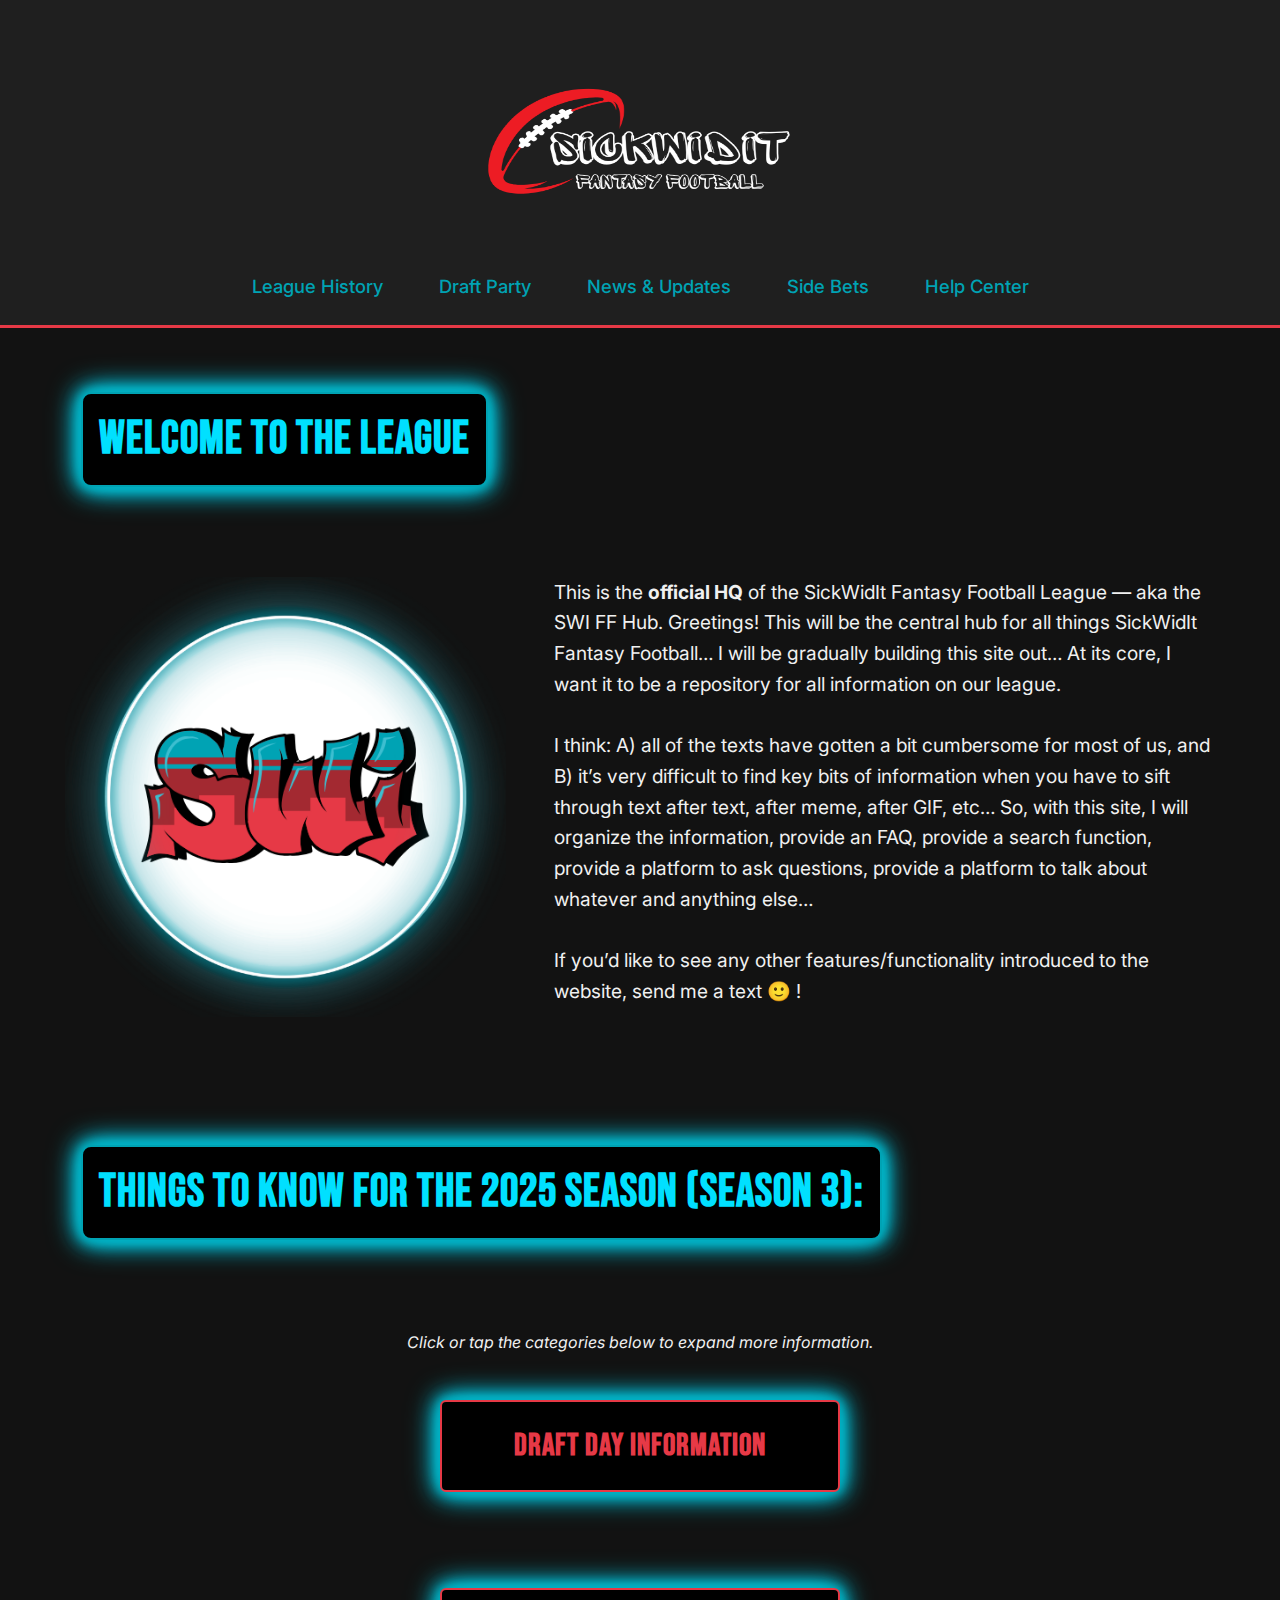
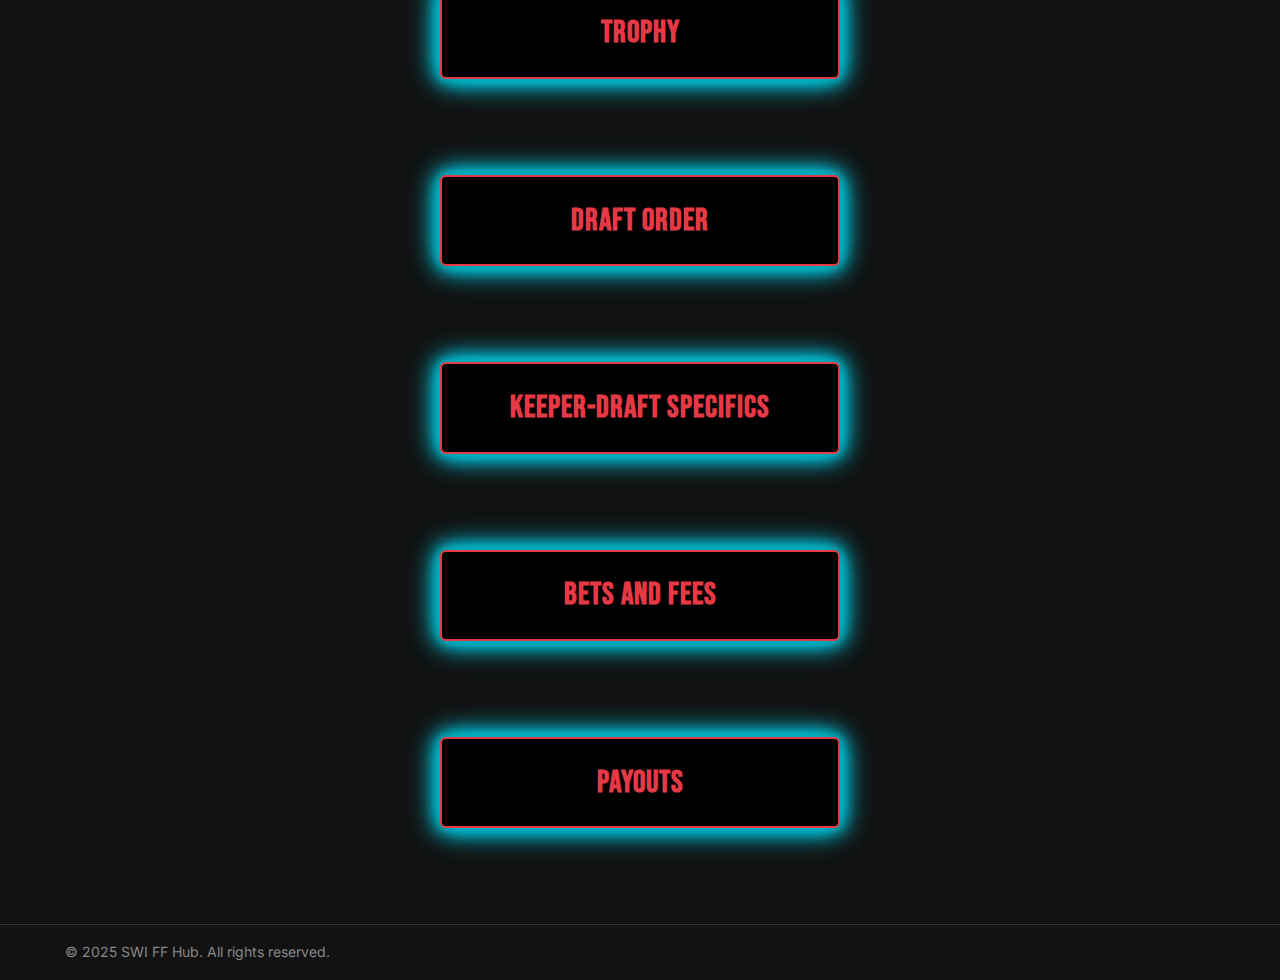
<file: index.html>
<!DOCTYPE html>
<html lang="en">
<head>
  <meta charset="UTF-8" />
  <meta name="viewport" content="width=device-width, initial-scale=1" />
  <title>SWI FF Hub - SickWidIt Fantasy Football</title>

  <!-- Fonts -->
  <link href="https://fonts.googleapis.com/css2?family=Bebas+Neue&family=Inter:wght@400;600&display=swap" rel="stylesheet">
  
  <link rel="stylesheet" href="style.css" />
</head>
<body>
  <header class="site-header">
    <div class="logo-crop">
      <img src="assets/logo.png" alt="SWI FF Hub Logo" class="logo" />
      <img src="assets/logo-icon.png" alt="SWI FF Hub Icon" class="logo-icon" />
    </div>
    <button class="nav-toggle" aria-label="Toggle navigation">
      &#9776; 
    </button>
    
    <nav class="navbar">
      <ul class="nav-links">
        <li><a href="#">League History</a></li>
        <li><a href="#">Draft Party</a></li>
        <li><a href="#">News & Updates</a></li>
        <li><a href="#">Side Bets</a></li>
        <li><a href="#">Help Center</a></li>
      </ul>
    </nav>
  </header>
  
  

  <main class="container">

    <section id="intro">
        <h2 style="align-items:right">Welcome to the League</h2>
        <div id="intro-split">
          <img class="logo-icon" src="assets/logo-icon.png" alt="JC$ Headshot">
          <p class="intro-text">
            This is the <strong>official HQ</strong> of the SickWidIt Fantasy Football League — aka the SWI FF Hub.  
            Greetings! This will be the central hub for all things SickWidIt Fantasy Football… 
            I will be gradually building this site out… At its core, I want it to be a repository for all information on our league. 
            <br><br>
            I think:
            A) all of the texts have gotten a bit cumbersome for most of us, and 
            B) it’s very difficult to find key bits of information when you have to sift through text after text, after meme, after GIF, etc… 
            So, with this site, I will organize the information, provide an FAQ, provide a search function, provide a platform to ask questions, provide a platform to talk about whatever and anything else… 
            <br><br>
            If you’d like to see any other features/functionality introduced to the website, send me a text 🙂 !  
          </p>
        </div>
    </section>
      

    <section id="league-info-panel">
        <div id="current-info">
            <h2>Things to Know for the 2025 Season (Season 3):</h2>
            <p class="accordion-direction">Click or tap the categories below to expand more information.</p>

            <section>
                <h3>Draft Day Information</h3>
                <p>The draft will be <strong>Saturday, August 30 @ 6:30 PM MST</strong></p>
          
                <h4>Party Details</h4>
                <p>
                  The party starts at <strong>4:00 PM</strong>. Food will be coming off the grill between 4:00 and 4:30ish. Fun and shenanigans until around 6:15… then everyone get super serious and get ready to draft @ 6:30.
                </p>
                <p>
                  Emerson and Matt have once again been kind enough to let us use their house for the party — <strong>6290 Montarbor Dr.</strong>
                </p>
                <br><br>
          
                <h5>“What will there be? And, why should I come?” you ask?</h5>
                <ul>
                  <li>Seriously bomb-ass food (we’ll get a Google Doc list going — bring something if you’d like!)</li>
                  <li>Cornhole</li>
                  <li>Beer and alcohol (plenty available, but please BYOB)</li>
                  <li>Beer Pong</li>
                  <li>A wide assortment of video games</li>
                  <li>Face painting</li>
                  <li>Slip’n’slide</li>
                  <li>Petting Zoo</li>
                  <li>And much more!</li>
                </ul>
                <br>
          
                <p><em>Side Note:</em> Bringing a friend is cool as long as they’re cool.</p>
              </section>
          
              <section>
                <h3>Trophy</h3>
                <p>
                  ~$15 of your buy-in will go toward the trophy this year. I’ll probably get something like a perpetual trophy (one with mini-plaques we can engrave each year). Input is welcome, but I’m not picky — just want it to be passable and engravable.
                </p>
              </section>
          
              <section>
                <h3>Draft Order</h3>
                <ol>
                  <li>Emerson</li>
                  <li>Will</li>
                  <li>Axel</li>
                  <li>Chris</li>
                  <li>Josh</li>
                  <li>Jon</li>
                  <li>Matt</li>
                  <li>Kevin</li>
                  <li>Min</li>
                  <li>Jess</li>
                </ol>
              </section>
          
              <section>
                <h3>Keeper-Draft Specifics</h3>
                <ul>
                  <li>Each manager gets up to <strong>three keepers</strong>.</li>
                  <li>You can own a player for up to 3 years (meaning you can keep him twice).</li>
                  <li>Keepers must be taken in the round they were drafted.</li>
                  <li>If taken from the waiver wire, the player is a <strong>last round</strong> keeper.</li>
                  <li>If all 3 keepers were waiver pickups, they can be your 14th, 15th, and 16th picks.</li>
                  <li>If you drop and reacquire a player in the same season, you must take him at his original draft round.</li>
                  <li>If two keepers fall in the same round, one will go in the next round.</li>
                </ul>
          
                <h4>Examples:</h4>
                <ul>
                  <li>If you have two 5th-rounders and one 7th-rounder, you keep them in rounds 5, 6, and 7.</li>
                  <li>If you have one 15th and two 16th-rounders, they become your 14th, 15th, and 16th picks.</li>
                </ul>
          
                <p>
                  <strong>Deadline to lock picks:</strong> August 24, 2025 @ 6:00 PM
                </p>
          
                <h4>How to Lock Your Keepers:</h4>
                <ol>
                  <li>Go to the ESPN app/site and log in.</li>
                  <li>Navigate to your fantasy team.</li>
                  <li>Select the <strong>“League”</strong> tab.</li>
                  <li>Click <strong>“Keepers”</strong>.</li>
                  <li>Enter up to 3 keepers. You can edit your picks until the deadline.</li>
                </ol>
          
                <p><em>Miss the deadline? Sucks to suck… no keepers for you.</em></p>
          
                <p>
                  Once the lock is in, I’ll place your keepers in the proper rounds.
                  You can check draft history by going to your team’s home > “League” tab > “Draft Recap”. Use the dropdown in the top right to see previous years.
                </p>
              </section>
          
              <section>
                <h3>Bets and Fees</h3>
                <p><strong>Entry Fee:</strong> $50</p><br>
                <p>
                  If you need to pay later, just pay when you can. I only need it in time to pay the winners.
                </p>
                <p>
                  $50 will be the ongoing fee for now. If you’re worried about continuing in the league due to cost, please contact me. We don’t want anyone to leave — we just love gambling (because we’re degenerates).
                </p>
                <p>
                  The extra $15 will go toward a bigger pot and/or side bets. We’ll finalize that before the 2026 season starts.
                </p>
          
                <h4>Side Bets (included in your buy-in):</h4>
                <ul>
                  <li><strong>Best Week:</strong> $25 to the highest weekly team score</li>
                  <li><strong>Benchwarmers Week:</strong> At the nine week mark, we will use a randomizer to select a random week out of the first eight weeks, and whichever team had the benched player with the most points in that week gets a the $25 side bet</li>
                  <li><strong>Bad Beat:</strong> $25 to the highest-scoring loss</li>
                  <li><strong>Survivor:</strong> Each week, lowest scorer is dropped until one remains — winner gets $25</li>
                   
                </ul>
              </section>
              <section>
                <h3>Payouts</h3>
                <ul>
                  <li><strong>1st Place:</strong> $150</li>
                  <li><strong>2nd Place:</strong> $75</li>
                  <li><strong>3rd Place:</strong> $25</li>
                  <li><strong>Side Bet Winners:</strong> $25 each</li>
                  <br><br>
                </ul>
          
                <p>All payouts will be made promptly at the end of the season.</p>
              </section>
          

        </div>
        
    </section>
  </main>

  <footer>
    <div class="container">
      <p>© 2025 SWI FF Hub. All rights reserved.</p>
    </div>
  </footer>

  <script>
    document.addEventListener("DOMContentLoaded", function () {
      const headers = document.querySelectorAll("#league-info-panel h3");
    
      headers.forEach((header) => {
        // Grab all sibling content until the next h3
        let panelContent = [];
        let sibling = header.nextElementSibling;
        while (sibling && sibling.tagName !== "H3") {
          panelContent.push(sibling);
          sibling = sibling.nextElementSibling;
        }
    
        // Wrap content in accordion-panel div
        const wrapper = document.createElement("div");
        wrapper.classList.add("accordion-panel");
        panelContent.forEach(el => wrapper.appendChild(el));
        header.parentNode.insertBefore(wrapper, sibling);
    
        // Click toggle
        header.addEventListener("click", () => {
          const openPanel = document.querySelector(".accordion-panel.open");
          if (openPanel && openPanel !== wrapper) {
            openPanel.classList.remove("open");
            openPanel.previousElementSibling.classList.remove("active");
          }
          wrapper.classList.toggle("open");
          header.classList.toggle("active");
        });
      });
    });
  </script>
    

</body>
</html>
</file>
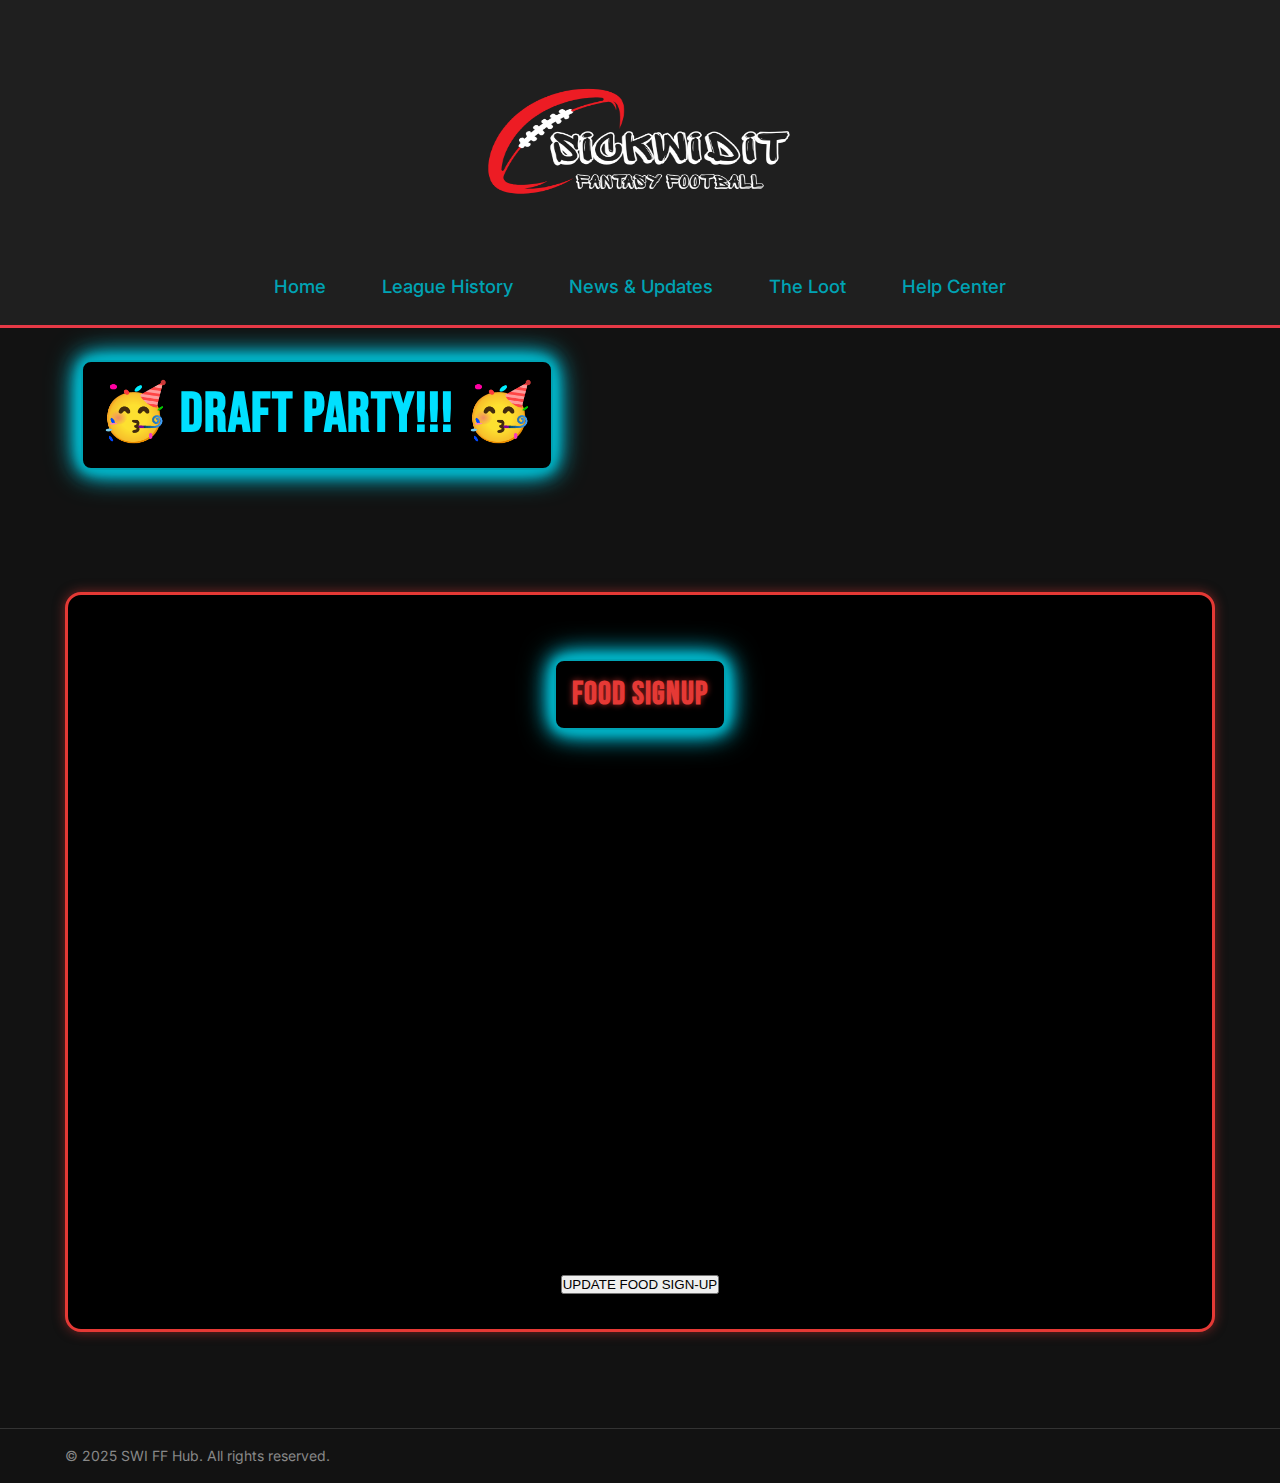
<file: draft-party.html>
<!DOCTYPE html>
<html lang="en">
<head>
  <meta charset="UTF-8" />
  <meta name="viewport" content="width=device-width, initial-scale=1" />
  <title>SWI FF Hub - Draft Party</title>

  <!-- Fonts -->
  <link href="https://fonts.googleapis.com/css2?family=Bebas+Neue&family=Inter:wght@400;600&display=swap" rel="stylesheet" />
  
  <!-- Main stylesheet -->
  <link rel="stylesheet" href="style.css" />
</head>
<body>
  <header class="site-header">

    <div class="logo-crop">
        <a href="index.html"><img src="assets/logo.png" alt="SWI FF Hub Logo" class="logo" /></a>
      <img src="assets/logo-icon.png" alt="SWI FF Hub Icon" class="logo-icon" />
    </div>

    <button 
        class="nav-toggle" 
        aria-label="Toggle navigation">
            &#9776;
    </button>
    
    <nav class="navbar">
      <ul class="nav-links">
        <li class="home-link"><a href="index.html">Home</a></li>
        <li><a href="#">League History</a></li>
        <li><a href="#">News & Updates</a></li>
        <li><a href="the-loot.html">The Loot</a></li>
        <li><a href="#">Help Center</a></li>
      </ul>
      <div id="red-rectangle"></div>
    </nav>
    
  </header>

  <main class="container">
    <h1>🥳 Draft Party!!! 🥳</h1>
    <section class="overview-wrapper">

        <div class="side-bet-update">
            <h1>Food SignUp</h1>
            <br><br>
            <iframe 
                src="https://docs.google.com/spreadsheets/d/e/2PACX-1vQT9MZch63Rk_703uyhkfkuPPd_dfehEZGBwk_niit8CVLpUiL3R0kDZLCzmY0iymnd4MEDLH_tdhqN/pubhtml?gid=0&amp;single=true&amp;widget=true&amp;headers=false"
                style="width:70%; height:450px; border:none; justify-content: center!important; align-items:center!important"
                title="Food SignUp">
            </iframe>
            <br><br>

            <button 
                class="main-btn-style" 
                onclick="window.open('https://docs.google.com/spreadsheets/d/1Q_hmb1Y-Zw4mH3M3lhH5BaWPL2Cj7j9zLgcH289ErM4/edit?gid=0', '_blank')">
                UPDATE FOOD SIGN-UP
            </button>

  
        </div>
      
      </section>
      
      
      
  </main>
  

  <footer>
    <div class="container">
      <p>© 2025 SWI FF Hub. All rights reserved.</p>
    </div>
  </footer>
   
  <script src="functions.js" defer></script>

</body>
</html>
</file>
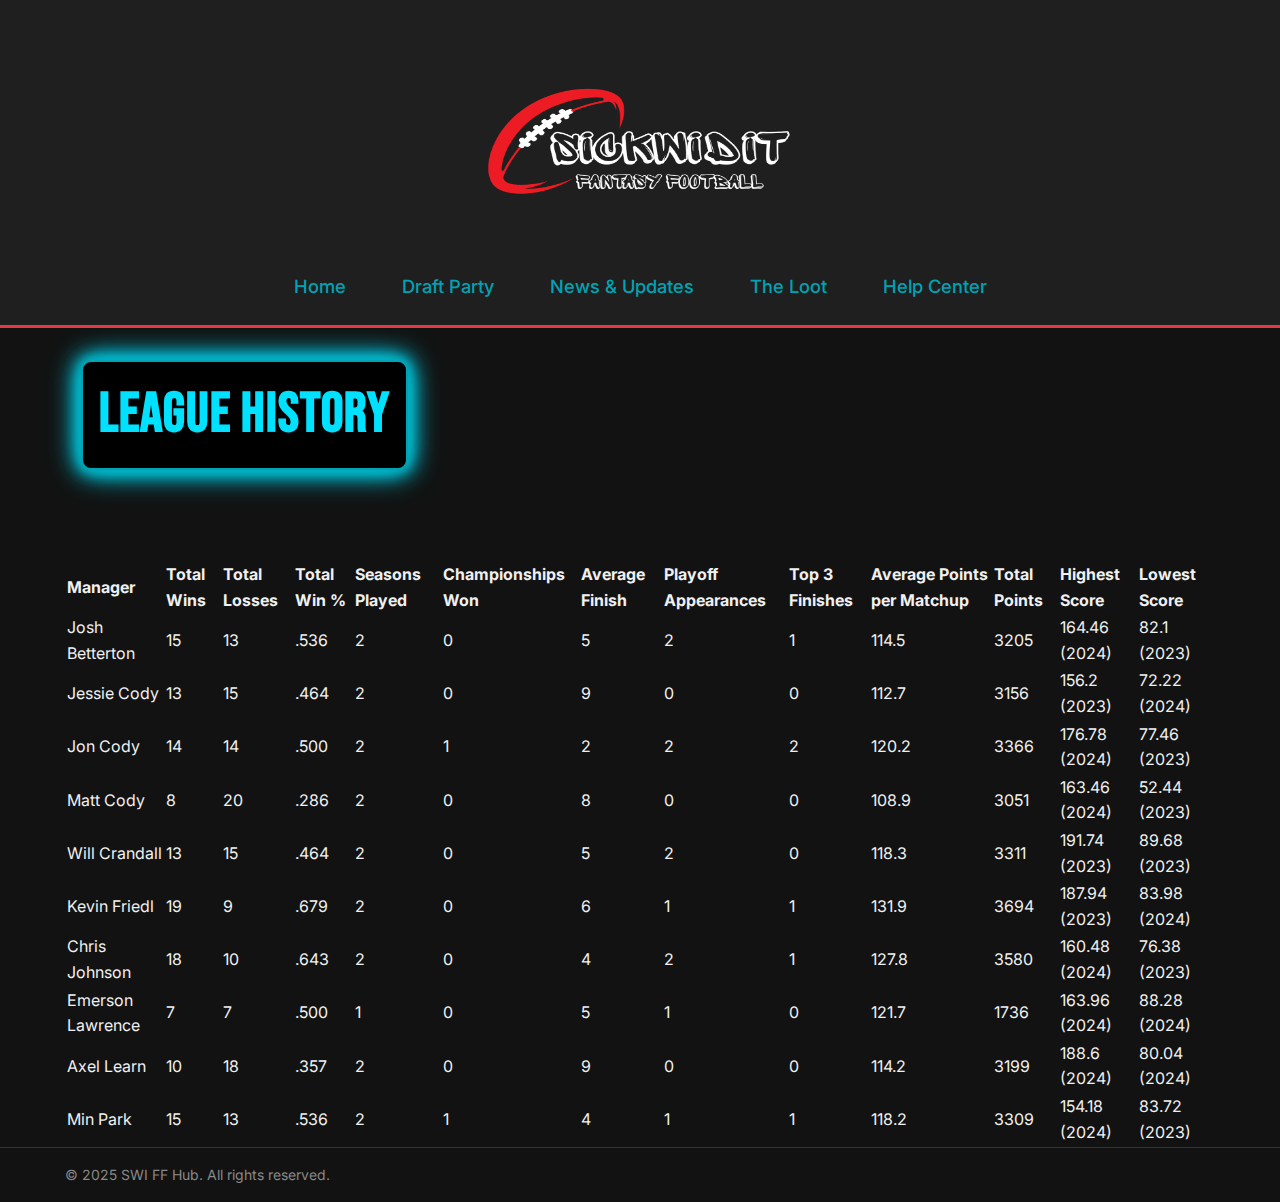
<file: league-history.html>
<!DOCTYPE html>
<html lang="en">
<head>
  <meta charset="UTF-8" />
  <meta name="viewport" content="width=device-width, initial-scale=1" />
  <title>SWI FF Hub - League History</title>

  <!-- Fonts -->
  <link href="https://fonts.googleapis.com/css2?family=Bebas+Neue&family=Inter:wght@400;600&display=swap" rel="stylesheet">
  
  <link rel="stylesheet" href="style.css" />
</head>
<body>
  <header class="site-header">
    <div class="logo-crop">
      <a href="index.html"><img src="assets/logo.png" alt="SWI FF Hub Logo" class="logo" /></a>
      <img src="assets/logo-icon.png" alt="SWI FF Hub Icon" class="logo-icon" />
    </div>
    <button class="nav-toggle" aria-label="Toggle navigation">
      &#9776; 
    </button>
    
    <nav class="navbar">
      <ul class="nav-links">
        <li><a href="index.html">Home</a></li>
        <li><a href="draft-party.html">Draft Party</a></li>
        <li><a href="news-and-updates.html">News & Updates</a></li>
        <li><a href="the-loot.html">The Loot</a></li>
        <li><a href="help-center.html">Help Center</a></li>
      </ul>
    </nav>
    <div id="red-rectangle"></div>
  </header>


  

  <main class="container">
    <h1>League History</h1>

    <div class="stats-table-container">
         <table id="stats-table" class="display">
    <thead>
        <tr>
            <th class="sortable">Manager</th>
            <th class="sortable">Total Wins</th>
            <th class="sortable">Total Losses</th>
            <th class="sortable">Total Win %</th>
            <th class="sortable">Seasons Played</th>
            <th class="sortable">Championships Won</th>
            <th class="sortable">Average Finish</th>
            <th class="sortable">Playoff Appearances</th>
            <th class="sortable">Top 3 Finishes</th>
            <th class="sortable">Average Points per Matchup</th>
            <th class="sortable">Total Points</th>
            <th class="sortable">Highest Score</th>
            <th class="sortable">Lowest Score</th>
        </tr>
    </thead>
    <tbody>
        <tr><td>Josh Betterton</td><td>15</td><td>13</td><td>.536</td><td>2</td><td>0</td><td>5</td><td>2</td><td>1</td><td>114.5</td><td>3205</td><td>164.46 (2024)</td><td>82.1 (2023)</td></tr>
        <tr><td>Jessie Cody</td><td>13</td><td>15</td><td>.464</td><td>2</td><td>0</td><td>9</td><td>0</td><td>0</td><td>112.7</td><td>3156</td><td>156.2 (2023)</td><td>72.22 (2024)</td></tr>
        <tr><td>Jon Cody</td><td>14</td><td>14</td><td>.500</td><td>2</td><td>1</td><td>2</td><td>2</td><td>2</td><td>120.2</td><td>3366</td><td>176.78 (2024)</td><td>77.46 (2023)</td></tr>
        <tr><td>Matt Cody</td><td>8</td><td>20</td><td>.286</td><td>2</td><td>0</td><td>8</td><td>0</td><td>0</td><td>108.9</td><td>3051</td><td>163.46 (2024)</td><td>52.44 (2023)</td></tr>
        <tr><td>Will Crandall</td><td>13</td><td>15</td><td>.464</td><td>2</td><td>0</td><td>5</td><td>2</td><td>0</td><td>118.3</td><td>3311</td><td>191.74 (2023)</td><td>89.68 (2023)</td></tr>
        <tr><td>Kevin Friedl</td><td>19</td><td>9</td><td>.679</td><td>2</td><td>0</td><td>6</td><td>1</td><td>1</td><td>131.9</td><td>3694</td><td>187.94 (2023)</td><td>83.98 (2024)</td></tr>
        <tr><td>Chris Johnson</td><td>18</td><td>10</td><td>.643</td><td>2</td><td>0</td><td>4</td><td>2</td><td>1</td><td>127.8</td><td>3580</td><td>160.48 (2024)</td><td>76.38 (2023)</td></tr>
        <tr><td>Emerson Lawrence</td><td>7</td><td>7</td><td>.500</td><td>1</td><td>0</td><td>5</td><td>1</td><td>0</td><td>121.7</td><td>1736</td><td>163.96 (2024)</td><td>88.28 (2024)</td></tr>
        <tr><td>Axel Learn</td><td>10</td><td>18</td><td>.357</td><td>2</td><td>0</td><td>9</td><td>0</td><td>0</td><td>114.2</td><td>3199</td><td>188.6 (2024)</td><td>80.04 (2024)</td></tr>
        <tr><td>Min Park</td><td>15</td><td>13</td><td>.536</td><td>2</td><td>1</td><td>4</td><td>1</td><td>1</td><td>118.2</td><td>3309</td><td>154.18 (2024)</td><td>83.72 (2023)</td></tr>
    </tbody>
    </table>
    </div>
   


  </main>

  <footer>
    <div class="container">
      <p>© 2025 SWI FF Hub. All rights reserved.</p>
    </div>
  </footer>

  <!--
  <script>
    document.addEventListener("DOMContentLoaded", function () {
      const headers = document.querySelectorAll("#league-info-panel h3");
    
      headers.forEach((header) => {
        // Grab all sibling content until the next h3
        let panelContent = [];
        let sibling = header.nextElementSibling;
        while (sibling && sibling.tagName !== "H3") {
          panelContent.push(sibling);
          sibling = sibling.nextElementSibling;
        }
    
        // Wrap content in accordion-panel div
        const wrapper = document.createElement("div");
        wrapper.classList.add("accordion-panel");
        panelContent.forEach(el => wrapper.appendChild(el));
        header.parentNode.insertBefore(wrapper, sibling);
    
        // Click toggle
        header.addEventListener("click", () => {
          const openPanel = document.querySelector(".accordion-panel.open");
          if (openPanel && openPanel !== wrapper) {
            openPanel.classList.remove("open");
            openPanel.previousElementSibling.classList.remove("active");
          }
          wrapper.classList.toggle("open");
          header.classList.toggle("active");
        });
      });
    });
  </script>
  -->

  <script src="functions.js" defer></script>

    

</body>
</html>
</file>
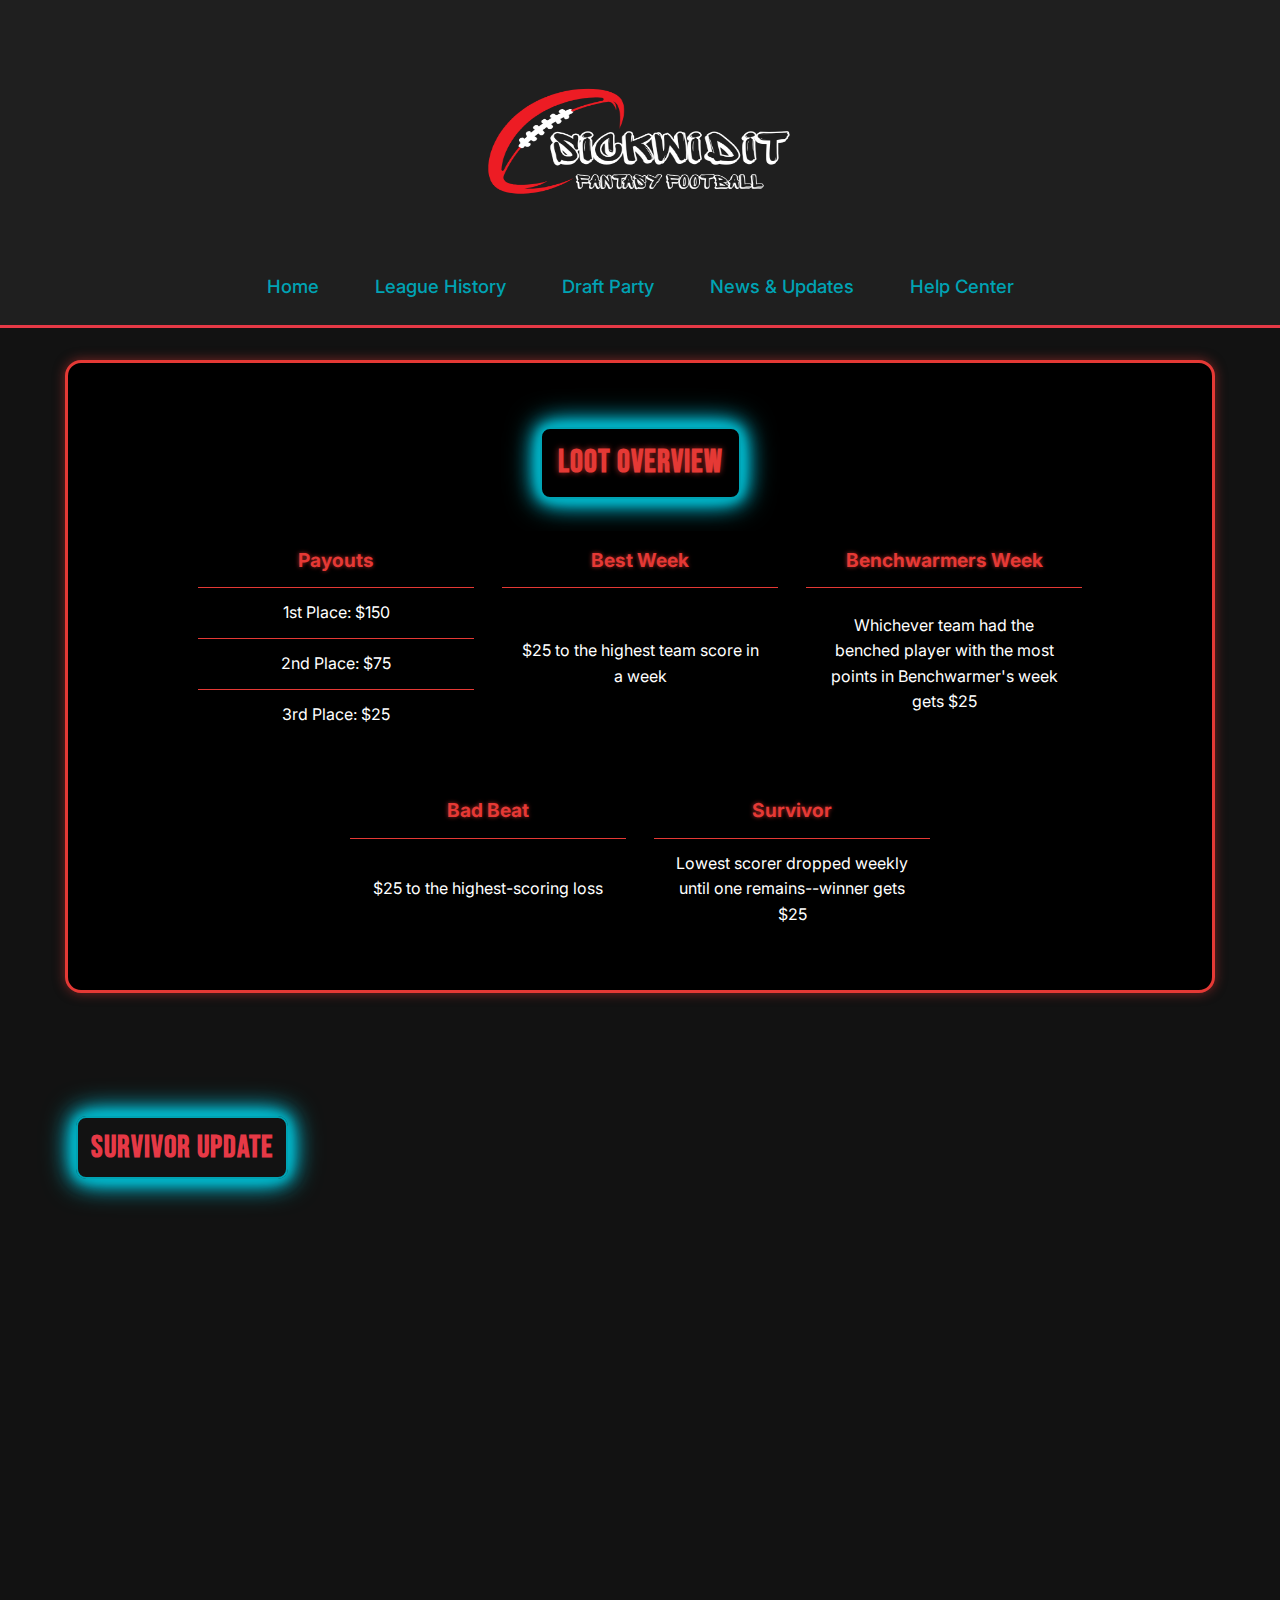
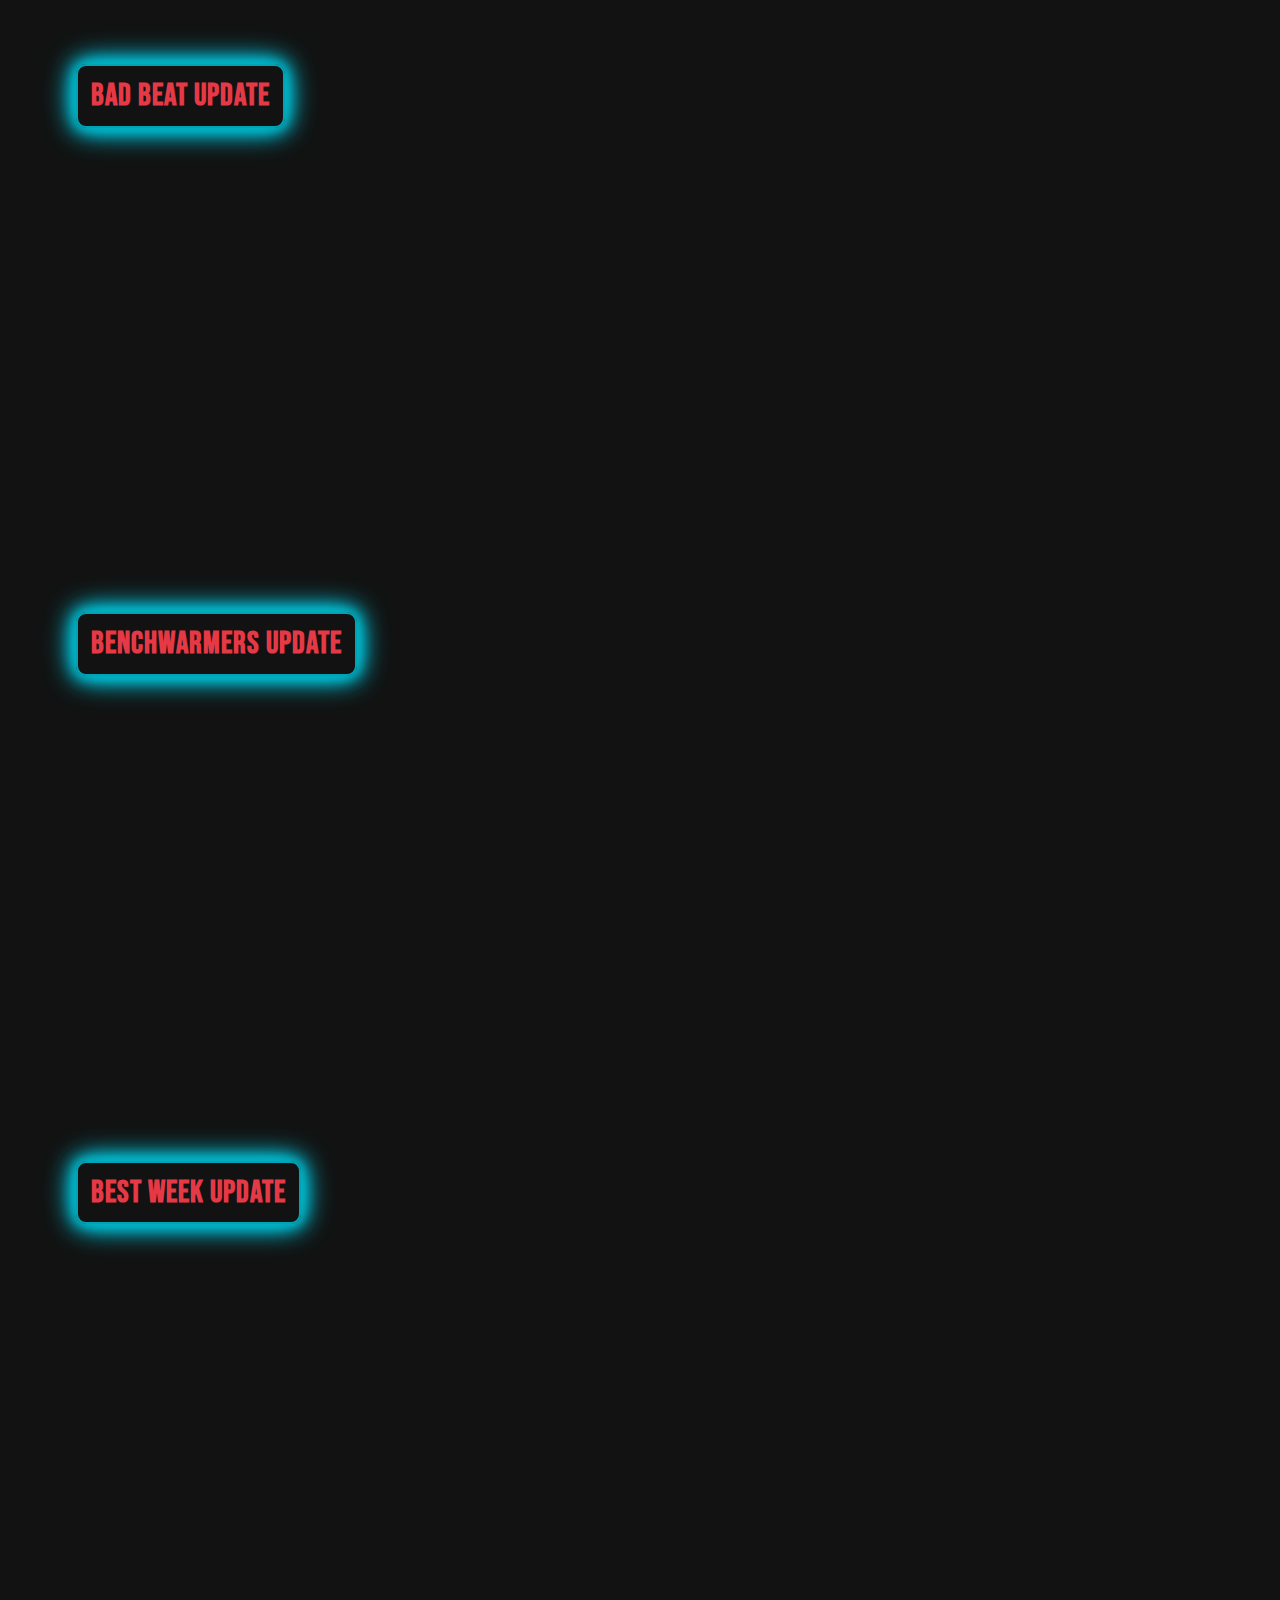
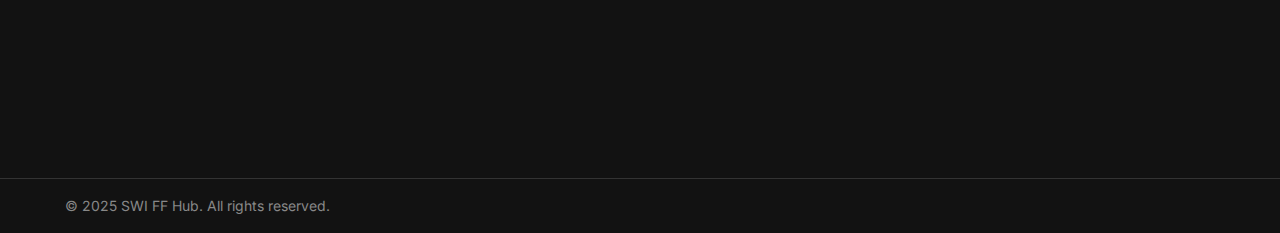
<file: the-loot.html>
<!DOCTYPE html>
<html lang="en">
<head>
  <meta charset="UTF-8" />
  <meta name="viewport" content="width=device-width, initial-scale=1" />
  <title>SWI FF Hub - The Loot</title>

  <!-- Fonts -->
  <link href="https://fonts.googleapis.com/css2?family=Bebas+Neue&family=Inter:wght@400;600&display=swap" rel="stylesheet" />
  
  <!-- Your main stylesheet -->
  <link rel="stylesheet" href="style.css" />
</head>
<body>
  <header class="site-header">
    <div class="logo-crop">
      <a href="index.html"><img src="assets/logo.png" alt="SWI FF Hub Logo" class="logo" /></a>
      <img src="assets/logo-icon.png" alt="SWI FF Hub Icon" class="logo-icon" />
    </div>
    <button class="nav-toggle" aria-label="Toggle navigation">&#9776;</button>
    <nav class="navbar">
      <ul class="nav-links">
        <li class="home-link"><a href="index.html">Home</a></li>
        <li><a href="league-history.html">League History</a></li>
        <li><a href="draft-party.html">Draft Party</a></li>
        <li><a href="#">News & Updates</a></li>
        <li><a href="#">Help Center</a></li>
      </ul>
    </nav>
  </header>

  <main class="container">
    <section class="overview-wrapper">

        <div style="text-align: center!important;">
            <h1>Loot Overview</h1>
        </div>
        
        <div class="overview-tables">
          <table class="overview-table">
            <thead><tr><th>Payouts</th></tr></thead>
            <tbody>
              <tr><td>1st Place: $150</td></tr>
              <tr><td>2nd Place: $75</td></tr>
              <tr><td>3rd Place: $25</td></tr>
            </tbody>
          </table>
      
          <table class="overview-table">
            <thead><tr><th>Best Week</th></tr></thead>
            <tbody>
              <tr><td>$25 to the highest team score in a week</td></tr>
            </tbody>
          </table>
      
          <table class="overview-table">
            <thead><tr><th>Benchwarmers Week</th></tr></thead>
            <tbody>
              <tr><td>Whichever team had the benched player with the most points in Benchwarmer's week gets $25</td></tr>
            </tbody>
          </table>
      
          <table class="overview-table">
            <thead><tr><th>Bad Beat</th></tr></thead>
            <tbody>
              <tr><td>$25 to the highest-scoring loss</td></tr>
            </tbody>
          </table>
      
          <table class="overview-table">
            <thead><tr><th>Survivor</th></tr></thead>
            <tbody>
              <tr><td>Lowest scorer dropped weekly until one remains--winner gets $25</td></tr>
            </tbody>
          </table>
        </div>
      </section>


      <section id="side-bet-updates">

        <div class="side-bet-update">
          <h3>Survivor Update</h3>
          <iframe 
            src="https://docs.google.com/spreadsheets/d/e/2PACX-1vQEV1Ig_luIw_p22Kpt0eqTheIV7VXBeI033K5_5ICQNPabfnHqSwReYd9vipOsslQ1HP11qzc4wDLX/pubhtml?widget=true&amp;headers=false"
            style="width:100%; height:450px; border:none; justify-content: center!important; align-items:center!important"
            title="Survivor Side Bet">
          </iframe>
        </div>
      
        <div class="side-bet-update">
          <h3>Bad Beat Update</h3>
          <iframe
            src="https://docs.google.com/spreadsheets/d/e/2PACX-1vTYEfPBvtBfaKMXbvymnM0qvw2LTBy2y-U9Fl3iFA0g-Mg2CdDExgYAM7VOb5rTBDVw9sMiOELyTv5M/pubhtml?rm=minimal&chrome=false&headers=false"
            style="width:100%; height:450px; border:none; justify-content: center!important; align-items:center!important"
            title="Survivor Side Bet">
          </iframe>

        </div>
      
        <div class="side-bet-update">
          <h3>Benchwarmers Update</h3>
          <iframe 
            src="https://docs.google.com/spreadsheets/d/e/2PACX-1vSeFe7DsPY_c_dwtk64lHKUwrmyfcGHeAZk_AyyaqfkQXeXcqH3w2FVsU4E2AK0PkXOnScgsgB0AM2h/pubhtml?gid=0&amp;single=true&amp;widget=true&amp;headers=false"
            style="width:100%; height:450px; border:none; justify-content: center!important; align-items:center!important"
            title="Benchwarmers Bet Updates">
          </iframe>

        </div>
      
        <div class="side-bet-update">
          <h3>Best Week Update</h3>
          <iframe 
            src="https://docs.google.com/spreadsheets/d/e/2PACX-1vSDAn5hVhc4r4MkxnBONLQ6MCqpBhZnF9bOdsJAYBq7UTpQMHIaCbc8n3LNf8WvLysoXiWuIR64c_X0/pubhtml?gid=0&amp;single=true&amp;widget=true&amp;headers=false"
            style="width:100%; height:450px; border:none; justify-content: center!important; align-items:center!important"
            title="Best Week Bet Updates">      
          </iframe>
        </div>
      
      </section>
      
      
      
  </main>
  

  <footer>
    <div class="container">
      <p>© 2025 SWI FF Hub. All rights reserved.</p>
    </div>
  </footer>

  
  <script src="functions.js" defer></script>
</body>
</html>
</file>
<file: style.css>
/* Base Reset */
* {
  margin: 0;
  padding: 0;
  box-sizing: border-box;
}

body {
  font-family: 'Inter', sans-serif;
  background-color: #121212;
  color: #f0f0f0;
  line-height: 1.6;
  font-size: 1rem;
}

/* Container */
.container {
  max-width: 1150px;
  margin: 0 auto;
  text-align: left;
  padding: 0; /* overridden in media queries */
}

/* TYPOGRAPHY */
h1, h2, h3, h4, h5 {
  font-family: 'Bebas Neue', cursive;
  text-transform: uppercase;
  letter-spacing: 1px;
}


h1 {
  font-size: 3.5em;
  display: inline-block;
  text-align: left;
  margin: 2rem 1rem 90px 1rem;
  padding: 0.5rem 1rem;
  color: #00E0FF;
  background-color: #000;
  border: 2px solid #00A3B4;
  border-radius: 10px;
  box-shadow:
    0 0 8px #00A3B4,
    0 0 16px #00C8D8,
    0 0 24px #00E0FF,
    0 0 32px #00E0FF;
}

h2 {
  font-size: 2.9em;
  display: inline-block;
  text-align: left;
  margin: 2rem 1rem 90px 1rem;
  padding: 0.5rem 1rem;
  color: #00E0FF;
  background-color: #000;
  border: 2px solid #00A3B4;
  border-radius: 10px;
  box-shadow:
    0 0 8px #00A3B4,
    0 0 16px #00C8D8,
    0 0 24px #00E0FF,
    0 0 32px #00E0FF;
}

h3 {
  font-size: 1.95em;
  color: #e63946;
  display: inline-block;
  text-align: left;
  margin: 1.7rem 0.7rem 0 0.7rem;
  padding: 0.3rem 0.8rem;
  border: 2px solid #00A3B4;
  border-radius: 10px;
  box-shadow:
    0 0 8px #00A3B4,
    0 0 16px #00C8D8,
    0 0 24px #00E0FF,
    0 0 32px #00E0FF;
}

h4 {
  font-size: 1.3em;
  color: #e63946;
  padding: 55px 0 12px 0;
  /* h4 is block by default */
}

h5 {
  font-size: 1.15em;
}

.tagline {
  font-style: italic;
  color: #aaa;
  font-size: 1rem;
}

/* HEADER */
header {
  background: #1f1f1f;
  border-bottom: 3px solid #e63946;
  padding: 0; /* overridden in media queries */
}

header .nav-toggle {
  display: none;
}

/* Sections */
section {
  margin: 2rem 0 6rem 0;
}

/* Lists */
ul, ol {
  margin-top: 0.75rem;
  padding-left: 1.25rem;
}

ul li {
  margin-bottom: 0.5rem;
}

/* Footer */
footer {
  text-align: center;
  padding: 1rem;
  border-top: 1px solid #333;
  font-size: 0.875rem;
  color: #888;
}

/* Intro Split Grid */
#intro-split {
  display: grid;
  grid-template-columns: 2fr 3fr;
  gap: 3rem;
  align-items: start;
}

#intro-split img {
  width: 100%;
  max-height: 450px;
  object-fit: cover;
  object-position: center 5%;
  border-radius: 1rem;
}

.intro-text {
  font-size: 1.2rem;
  line-height: 1.6;
}

/* NAV STYLES */
.site-header {
  padding: 1rem 0;
}

.logo-crop {
  width: 340px;
  height: 240px;
  overflow: hidden;
  margin: 0 auto 1rem;
}

.logo {
  width: 340px;
  position: relative;
  top: -15px;
  display: flex;
  align-items: center;
  justify-content: center;
  margin: 0 auto 1rem;
  height: 280px;
  overflow: hidden;
}

.nav-links {
  list-style: none;
  display: flex;
  justify-content: center;
  gap: 3.5rem;
  padding: 0;
  margin: 0;
  font-size: 1.15em;
}

.nav-links li a {
  text-decoration: none;
  color: #00A3B4;
  font-weight: 500;
}

.nav-links li a:hover {
  color: #e63946;
}






/* ACCORDION STYLES */
#league-info-panel h3 {
  background: #000;
  color: #e63946;
  padding: 0.6em;
  margin: 0.5em auto;
  cursor: pointer;
  border: 2px solid #e63946;
  border-radius: 6px;
  display: block;
  width: 100%;
  max-width: 400px;
  text-align: center;
  box-sizing: border-box;
  transition: all 0.25s ease; 
}

#league-info-panel h3:hover {
  background: #e63946;
  color: #000;
  transform: translateY(-2px); 
  box-shadow: 0 4px 10px rgba(0,0,0,0.3);
}

#league-info-panel h3.active {
  background: #e63946;
  color: #000;
}



.accordion-panel {
  display: none;
  padding: 0.8em 1em;
  border-left: 2px solid #e63946;
  border-right: 2px solid #e63946;
  border-bottom: 2px solid #e63946;
  background: #111;
}

.accordion-panel.open {
  display: block;
}


.accordion-direction{
  margin-bottom: 45px;
  text-align: center;
  font-style: italic;
}




/* Media Queries */

/* Medium Screens (Tablet-like) */
@media (min-width: 881px) and (max-width: 1230px) {
  .container {
    padding: 0 1.5rem;
  }
}





/* Small Screens (Mobile) */
@media (max-width: 880px) {
  .container {
    padding: 0 1rem;
  }

  header, section, footer {
    padding: 0 1rem;
    padding-left: 20px;
  }

  .logo {
    max-width: 90vw;
    height: auto;
  }

  .logo {
    width: 340px;
    position: relative;
    top: -15px;
    display: flex;
    align-items: center;
    justify-content: center;
    margin: 0 auto 1rem;
    height: 280px;
    overflow: hidden;
  }

  .nav-links {
    list-style: none;
    display: flex;
    justify-content: center;
    gap: 3.5rem;
    padding: 0;
    margin: 0;
    font-size: 1.15em;
  }

  .nav-links li a {
    text-decoration: none;
    color: #00A3B4;
    font-weight: 500;
  }

  .nav-links li a:hover {
    color: #e63946;
  }

  .logo-crop {
    height: 180px;

  }

  #intro-split {
    grid-template-columns: 1fr;
    gap: 1.5rem;
    text-align: center;
  }

  #intro-split img {
    max-width: 80%;
    max-height: none;
    margin: 0 auto;
    object-position: center 10%;
  }

  .intro-text {
    font-size: 1rem;
    text-align: center;
    padding-top:5%;
  }

  /* Center headings and make inline-block elements block for proper centering */
  h1, h2, h3, h4, h5 {
    text-align: center;
    display: block;
    padding-left: 3%;
    padding-right: 3%;
  }
}






/* SMALL SCREENS */
@media (max-width: 600px) {
  h1, h2, h3, h4, h5 {
    text-align: center;
    display: block;
    font-size: 140%;
    padding: 0.4em;
    margin: 0.15em 0 0.35em 0;
  }

  h1{
    font-size: 190%;
    margin-bottom: 15px;
  }

  h3 {
    border: none;
    box-shadow: none;
    text-decoration: underline;
    text-decoration-color: #00A3B4;
    justify-content: center;
    font-size: 140%;
  }

  h4 {
    padding-top: 8%;
    font-size: 98%;
  }

  header {
    display: flex;
    justify-content: flex-end; /* push toggle right */
    align-items: center;       /* vertical center */
    height: 145px;
    padding: 0 1rem 0 0;
    background: #121212;
    padding-right: 30px;
    margin-left: -95px;
  }

  header .logo {
    display: none;
  }

  header .nav-links {
    display: none;
  }

  header .nav-toggle {
    display: flex;
    justify-content: center;
    align-items: center;
    height: 2em;
    width: 2em;
    margin-right: 4%;
    color: #e63946;
    background-color: #000;
    border: 2px solid #e63946;
    border-radius: 10px;
    cursor: pointer;
    font-size: 1.8rem;
    user-select: none;
  }

  body .logo-icon {
    display: none;
  }

  header .logo-icon {
    display: flex;  
    height: 100px;  
    cursor: pointer;
    align-items: center;
    margin-top: 15%;
    justify-content: start;
    padding-left: 25%;
    padding-right:15%;
  }

  .accordion-direction{
    margin-top: 5%;
  }

}


.site-header {
  position: relative; /* now absolute children are positioned relative to header */
}

/* Hide nav links on mobile by default */
@media (max-width: 880px) {
  .nav-links {

    flex-direction: column; 
    gap: 1rem;
    padding: 0;
    margin: 0;
  }

  .nav-links.active {
    display: flex;
  }

  .nav-links li a {
    display: flex;
    color: #00A3B4;
    text-decoration: none;
    font-weight: 500;
  }

  .nav-links li a:hover {
    color: #e63946;
  }

}


@media (max-width: 880px) {
  .site-header {
    padding-bottom: 1.5rem; /* or 2rem — enough for your stacked menu */
  }
}

@media (max-width: 880px) {
  header {
    height: auto; /* let it grow with the menu */
  }
}


/* Container for the overview section */
.overview-wrapper {
  padding: 2rem 1rem;
  border: 3px solid #e53935;
  border-radius: 16px;
  text-align: center;
  font-family: 'Inter', sans-serif;
  color: #fff;
  background-color: #000;
  box-shadow: 0 0 12px rgba(229,57,53,0.5); /* subtle red glow */
}

/* Section title */
.overview-wrapper h1 {
  font-size: 2rem;
  margin-bottom: 2rem;
  color: #e53935;
  text-shadow: 0 0 6px rgba(229,57,53,0.7); /* soft glow on title */
}

/* Tables container */
.overview-tables {
  display: flex;
  flex-wrap: wrap;
  justify-content: center;
  gap: 1.5rem;
}

/* Individual table styling */
.overview-table {
  border-collapse: collapse;
  width: 280px;
  background-color: #000;
  border: 2px solid #e53935;
  border-radius: 12px;
  overflow: hidden;
  margin-bottom: 1rem;
  transition: transform 0.2s ease, box-shadow 0.2s ease;
}

/* Hover effect for tables */
.overview-table:hover {
  transform: translateY(-4px);
  box-shadow: 0 0 12px rgba(229,57,53,0.7); /* glow effect on hover */
}

/* Table header */
.overview-table thead th {
  background-color: #000;
  color: #e53935;
  font-size: 1.2rem;
  padding: 0.75rem 1rem;
  text-align: center;
  text-shadow: 0 0 4px rgba(229,57,53,0.7);
}

/* Table cells */
.overview-table tbody td {
  padding: 0.75rem 1rem;
  border-top: 1px solid #e53935;
  text-align: center;
  font-size: 1rem;
  color: #fff;
}

/* Responsive tweaks */
@media (max-width: 768px) {
  .overview-tables {
      flex-direction: column;
      align-items: center;
  }
  .overview-table {
      width: 90%;
  }
}



/*DRAFT TABLE*/

.draft-table {
  width: 100%;
  border-collapse: collapse;
  margin-top: 1rem;
  text-align: center; /* center all table text by default */
}

.draft-table th, .draft-table td {
  padding: 0.75rem 1rem;
  border-bottom: 2px solid #00A3B4;
  vertical-align: middle;
}

.draft-table th {
  color: #00E0FF;
  font-size: 1.9rem; /* larger header text */
  font-family: 'Bebas Neue', cursive; /* match your headings */
}

.draft-table td:first-child {
  font-weight: 600;
  font-size: 1.2rem; /* make names bigger */
}

.draft-table td img {
  width: 300px;
  height: 300px;
  object-fit: cover;
  border-radius: 12px;
  border: 2px solid #00A3B4;
  display: block;
  margin: 0 auto;
  margin-top: 2%;
  margin-bottom: 2%;
}

/* Responsive: stack table on small screens */
@media (max-width: 600px) {
  .draft-table, .draft-table thead, .draft-table tbody, .draft-table th, .draft-table td, .draft-table tr {
    display: block;
  }

  .draft-table th {
    display: none; /* hide headers on mobile */
  }

  .draft-table td {
    padding: 0.5rem;
    position: relative;
    text-align: center;
    font-size: 1.2rem; /* keep names readable on mobile */
  }

  .draft-table td img {
    width: 300px;
    height: 300px;
    margin: 0.5rem auto 1rem auto;
  }

  .draft-table tr {
    margin-bottom: 2rem;
    border-bottom: 2px solid #00A3B4;
  }
  .draft-table td img {
    width: 100px;
    height: 100px;
  }
}
</file>
